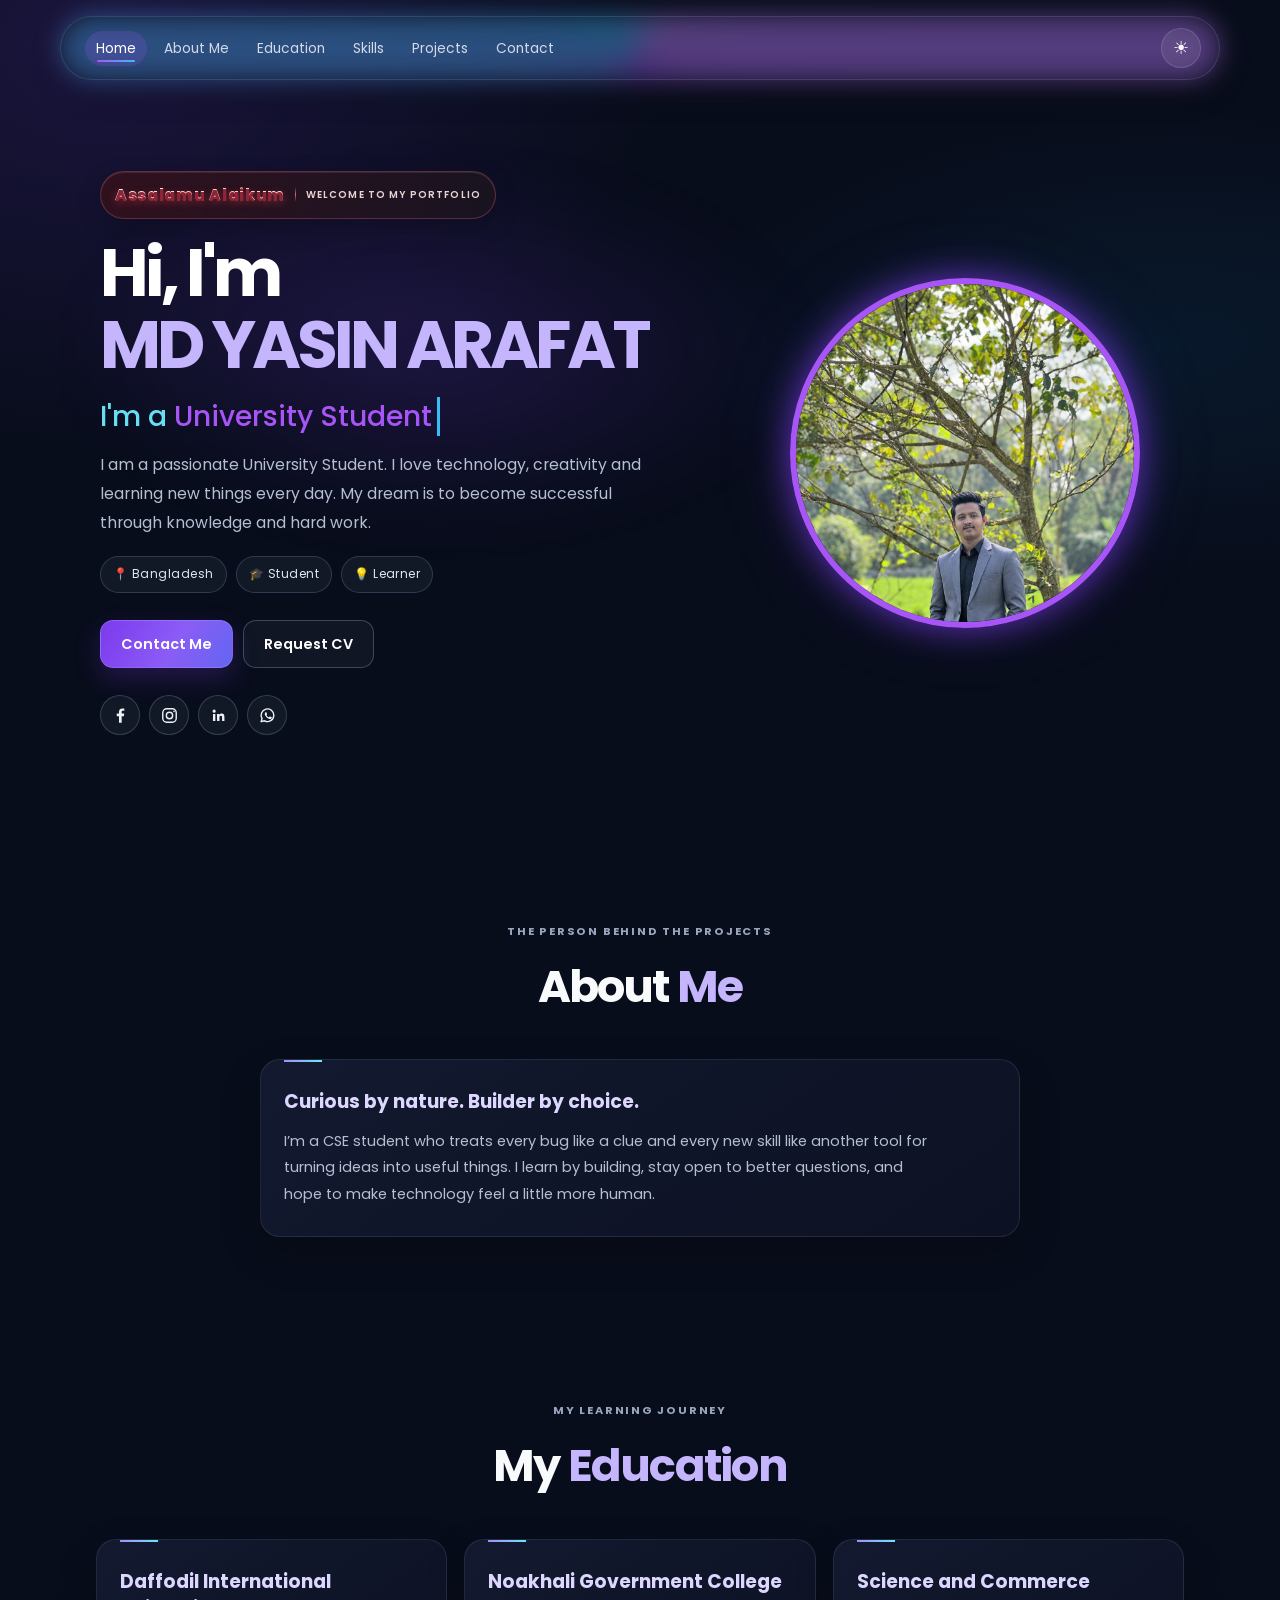
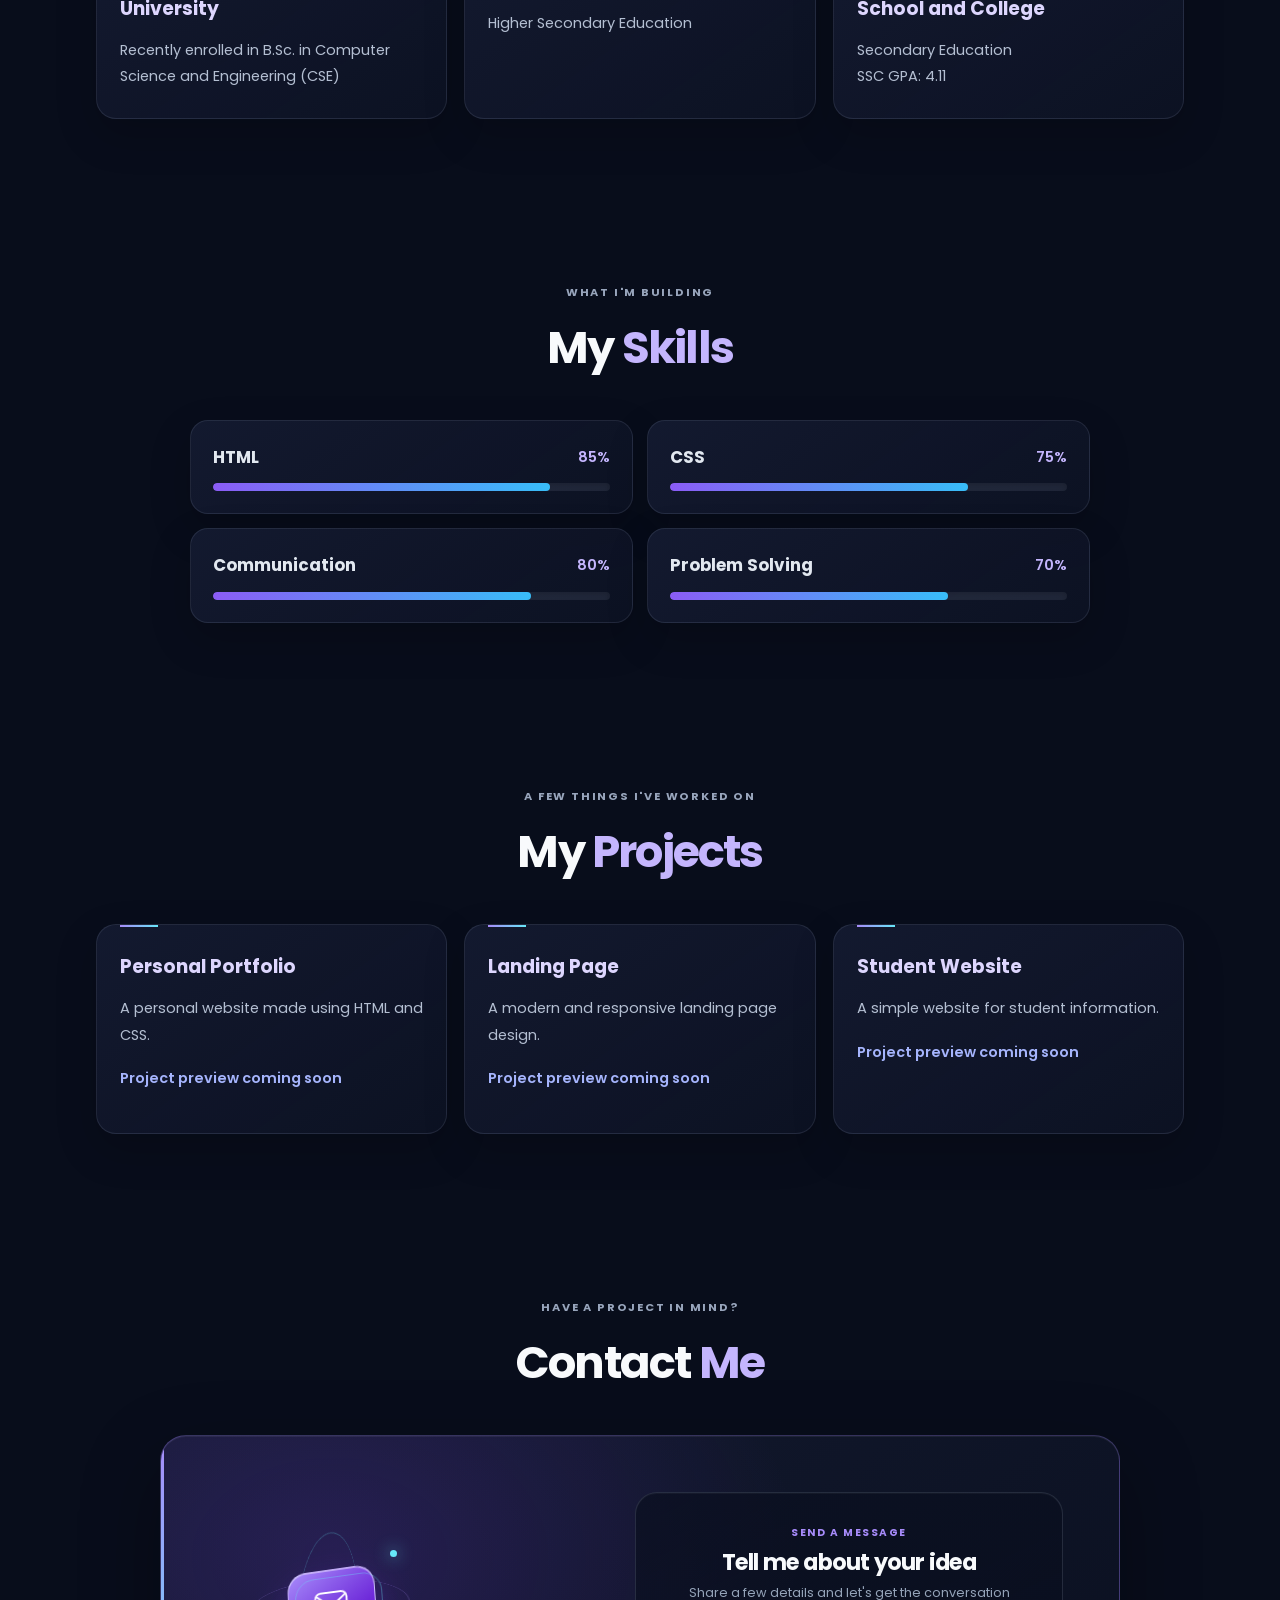
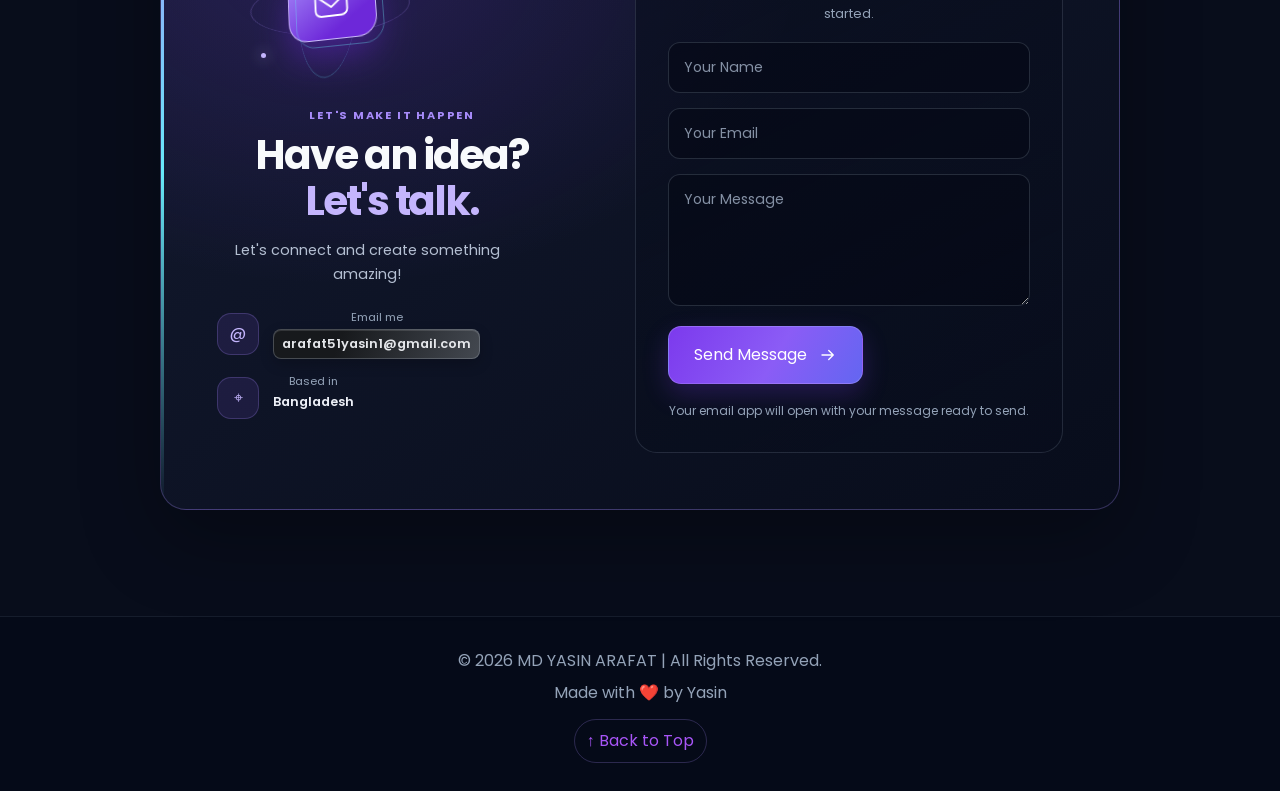
<file: index.html>
<!DOCTYPE html>
<html lang="en">
<head>
    <meta charset="UTF-8">
    <meta name="viewport" content="width=device-width, initial-scale=1.0">
    <meta name="description" content="Explore the portfolio of MD Yasin Arafat, a CSE student at Daffodil International University.">

    <title>MD YASIN ARAFAT | Student Portfolio</title>

    <link rel="stylesheet" href="style.css">
</head>

<body data-theme="dark">

<!-- NAVBAR -->
<header>
    <nav class="navbar" aria-label="Main navigation">

        <button type="button" class="theme-toggle" aria-label="Switch to light mode" aria-pressed="true">☀</button>
        <button type="button" class="menu-icon" aria-label="Open navigation menu" aria-expanded="false" aria-controls="primary-navigation">☰</button>

        <ul class="nav-links" id="primary-navigation">
            <li><a href="#home">Home</a></li>
            <li><a href="#about">About Me</a></li>
            <li><a href="#education">Education</a></li>
            <li><a href="#skills">Skills</a></li>
            <li><a href="#projects">Projects</a></li>
            <li><a href="#contact">Contact</a></li>
        </ul>

    </nav>
</header>

<!-- HOME -->
<section class="hero" id="home">

    <div class="hero-intro">

        <p class="welcome">
            <span class="welcome-greeting">Assalamu Alaikum</span>
            <span class="welcome-divider" aria-hidden="true"></span>
            <span class="welcome-caption">Welcome to my portfolio</span>
        </p>

        <h1>
            Hi, I'm <span>MD YASIN ARAFAT</span>
        </h1>

        <h2>
            I'm a <span class="typing"></span>
        </h2>

    </div>

    <div class="hero-image">

        <img src="yasin.1.jpeg" alt="Yasin Profile Photo" class="profile-slideshow">

    </div>

    <div class="hero-details">

        <p>
            I am a passionate University Student.
            I love technology, creativity and learning
            new things every day. My dream is to become
            successful through knowledge and hard work.
        </p>

        <div class="hero-meta">
            <span>📍 Bangladesh</span>
            <span>🎓 Student</span>
            <span>💡 Learner</span>
        </div>

        <div class="hero-buttons">

            <a href="#contact" class="btn">Contact Me</a>

            <a href="mailto:arafat51yasin1@gmail.com?subject=Request%20for%20my%20CV" class="btn btn-outline" aria-label="Request my CV by email">
                Request CV
            </a>

        </div>

        <div class="social-links">

            <a href="https://www.facebook.com/share/1DohMMgBKU/" target="_blank" rel="noopener noreferrer" aria-label="Facebook">
                <svg viewBox="0 0 24 24" aria-hidden="true"><path d="M13.5 21v-8.2h2.8l.4-3.2h-3.2V7.5c0-.9.3-1.6 1.6-1.6h1.7V3.1c-.3 0-1.3-.1-2.5-.1-2.5 0-4.2 1.5-4.2 4.3v2.3H7.3v3.2h2.8V21h3.4Z"/></svg>
            </a>
            <a href="https://www.instagram.com/_yasin_arafat_aru_?psln=NGI3M2xxdGNwNW5t" target="_blank" rel="noopener noreferrer" aria-label="Instagram">
                <svg viewBox="0 0 24 24" aria-hidden="true"><rect x="3.5" y="3.5" width="17" height="17" rx="5"/><circle cx="12" cy="12" r="4"/><circle class="icon-dot" cx="17.7" cy="6.8" r="1"/></svg>
            </a>
            <a href="https://www.linkedin.com/in/yasin-arafat-818908437?utm_source=share_via&utm_content=profile&utm_medium=member_android" target="_blank" rel="noopener noreferrer" aria-label="LinkedIn">
                <svg viewBox="0 0 24 24" aria-hidden="true"><path d="M6.5 8.5a2 2 0 1 0 0-4 2 2 0 0 0 0 4ZM5 10h3v9H5zm5 0h2.9v1.2h.1a3.2 3.2 0 0 1 2.9-1.6c3.1 0 3.6 2 3.6 4.6V19h-3v-4.3c0-1 0-2.3-1.5-2.3s-1.8 1.1-1.8 2.2V19h-3z"/></svg>
            </a>
            <a href="https://wa.me/8801884554608" target="_blank" rel="noopener noreferrer" aria-label="WhatsApp" title="WhatsApp">
                <svg viewBox="0 0 24 24" aria-hidden="true"><path d="M20 11.7a8 8 0 0 1-11.8 7l-4.2 1.1 1.1-4.1A8 8 0 1 1 20 11.7Z"/><path d="M9 8.3c.2-.4.4-.4.7-.4h.5c.2 0 .4.1.5.4l.7 1.7c.1.2.1.4 0 .6l-.5.7c-.2.2-.2.4 0 .7.6 1 1.4 1.8 2.5 2.3.2.1.4.1.6-.1l.8-.9c.2-.2.4-.2.6-.1l1.6.8c.3.1.4.3.4.5 0 .3-.2 1.2-.8 1.6-.5.4-1.1.6-1.8.4-1-.2-2.2-.7-3.7-2-1.2-1-2.1-2.4-2.4-3.4-.3-.9 0-1.8.3-2.3Z"/></svg>
            </a>

        </div>

    </div>

</section>

<!-- ABOUT -->
<section class="section" id="about">

    <p class="section-kicker" data-reveal>THE PERSON BEHIND THE PROJECTS</p>
    <h2 class="section-title" data-reveal>
        About <span>Me</span>
    </h2>

    <div class="card-container about-card-container">
        <div class="card about-card" data-reveal>
            <h3>Curious by nature. Builder by choice.</h3>
            <p>
                I’m a CSE student who treats every bug like a clue and every new skill like another tool
                for turning ideas into useful things. I learn by building, stay open to better questions,
                and hope to make technology feel a little more human.
            </p>
        </div>
    </div>

</section>

<!-- EDUCATION -->
<section class="section" id="education">

    <p class="section-kicker" data-reveal>MY LEARNING JOURNEY</p>
    <h2 class="section-title" data-reveal>
        My <span>Education</span>
    </h2>

    <div class="card-container">

        <div class="card" data-reveal>
            <h3>Daffodil International University</h3>
            <p>Recently enrolled in B.Sc. in Computer Science and Engineering (CSE)</p>
        </div>

        <div class="card" data-reveal>
            <h3>Noakhali Government College</h3>
            <p>Higher Secondary Education</p>
        </div>

        <div class="card" data-reveal>
            <h3>Science and Commerce School and College</h3>
            <p>Secondary Education</p>
            <p>SSC GPA: 4.11</p>
        </div>

    </div>

</section>

<!-- SKILLS -->
<section class="section" id="skills">

    <p class="section-kicker" data-reveal>WHAT I'M BUILDING</p>
    <h2 class="section-title" data-reveal>
        My <span>Skills</span>
    </h2>

    <div class="skills-container">

        <div class="skill" data-reveal>
            <div class="skill-heading">
                <h3>HTML</h3>
                <span>85%</span>
            </div>
            <div class="progress" role="progressbar" aria-label="HTML" aria-valuemin="0" aria-valuemax="100" aria-valuenow="85">
                <span style="width: 85%"></span>
            </div>
        </div>

        <div class="skill" data-reveal>
            <div class="skill-heading">
                <h3>CSS</h3>
                <span>75%</span>
            </div>
            <div class="progress" role="progressbar" aria-label="CSS" aria-valuemin="0" aria-valuemax="100" aria-valuenow="75">
                <span style="width: 75%"></span>
            </div>
        </div>

        <div class="skill" data-reveal>
            <div class="skill-heading">
                <h3>Communication</h3>
                <span>80%</span>
            </div>
            <div class="progress" role="progressbar" aria-label="Communication" aria-valuemin="0" aria-valuemax="100" aria-valuenow="80">
                <span style="width: 80%"></span>
            </div>
        </div>

        <div class="skill" data-reveal>
            <div class="skill-heading">
                <h3>Problem Solving</h3>
                <span>70%</span>
            </div>
            <div class="progress" role="progressbar" aria-label="Problem Solving" aria-valuemin="0" aria-valuemax="100" aria-valuenow="70">
                <span style="width: 70%"></span>
            </div>
        </div>

    </div>

</section>

<!-- PROJECTS -->
<section class="section" id="projects">

    <p class="section-kicker" data-reveal>A FEW THINGS I'VE WORKED ON</p>
    <h2 class="section-title" data-reveal>
        My <span>Projects</span>
    </h2>

    <div class="card-container">

        <div class="card project-card" data-reveal>
            <h3>Personal Portfolio</h3>
            <p>
                A personal website made using HTML and CSS.
            </p>
            <p class="project-status">Project preview coming soon</p>
        </div>

        <div class="card project-card" data-reveal>
            <h3>Landing Page</h3>
            <p>
                A modern and responsive landing page design.
            </p>
            <p class="project-status">Project preview coming soon</p>
        </div>

        <div class="card project-card" data-reveal>
            <h3>Student Website</h3>
            <p>
                A simple website for student information.
            </p>
            <p class="project-status">Project preview coming soon</p>
        </div>

    </div>

</section>

<!-- CONTACT -->
<section class="section" id="contact">

    <p class="section-kicker" data-reveal>HAVE A PROJECT IN MIND?</p>
    <h2 class="section-title" data-reveal>
        Contact <span>Me</span>
    </h2>

    <div class="contact-box" data-reveal>
        <div class="contact-info">
            <div class="contact-art" aria-hidden="true">
                <span class="contact-orbit contact-orbit-one"></span>
                <span class="contact-orbit contact-orbit-two"></span>
                <div class="contact-art-card">
                    <svg viewBox="0 0 64 64" focusable="false">
                        <rect x="10" y="16" width="44" height="32" rx="8"></rect>
                        <path d="m13 21 19 15 19-15"></path>
                    </svg>
                </div>
                <span class="contact-art-spark contact-art-spark-one"></span>
                <span class="contact-art-spark contact-art-spark-two"></span>
            </div>
            <p class="contact-eyebrow">LET'S MAKE IT HAPPEN</p>
            <h3>Have an idea?<br><span>Let's talk.</span></h3>
            <p class="contact-description">Let's connect and create something amazing!</p>
            <a class="contact-detail" href="mailto:arafat51yasin1@gmail.com">
                <span class="contact-detail-icon" aria-hidden="true">@</span>
                <span>
                    <small>Email me</small>
                    <strong class="contact-email-link">arafat51yasin1@gmail.com</strong>
                </span>
            </a>
            <div class="contact-detail">
                <span class="contact-detail-icon" aria-hidden="true">⌖</span>
                <span>
                    <small>Based in</small>
                    <strong>Bangladesh</strong>
                </span>
            </div>
        </div>

        <form class="contact-form" action="mailto:arafat51yasin1@gmail.com" method="post" enctype="text/plain">
            <div class="contact-form-heading">
                <p class="contact-form-eyebrow">SEND A MESSAGE</p>
                <h3>Tell me about your idea</h3>
                <p>Share a few details and let's get the conversation started.</p>
            </div>
            <label class="sr-only" for="contact-name">Your Name</label>
            <input id="contact-name" type="text" name="name" placeholder="Your Name" autocomplete="name" required>
            <label class="sr-only" for="contact-email">Your Email</label>
            <input id="contact-email" type="email" name="email" placeholder="Your Email" autocomplete="email" required>
            <label class="sr-only" for="contact-message">Your Message</label>
            <textarea id="contact-message" name="message" rows="4" placeholder="Your Message" required></textarea>
            <button type="submit" class="btn contact-submit">
                <span>Send Message</span>
                <svg viewBox="0 0 24 24" aria-hidden="true" focusable="false">
                    <path d="M4 12h15m-6-6 6 6-6 6"></path>
                </svg>
            </button>
            <p class="form-note" aria-live="polite">Your email app will open with your message ready to send.</p>
        </form>

    </div>

</section>

<!-- FOOTER -->
<footer>

    <p>© 2026 MD YASIN ARAFAT | All Rights Reserved.</p>

    <p>Made with ❤️ by Yasin</p>

    <a href="#home" class="back-top">↑ Back to Top</a>

</footer>

<script src="script.js"></script>

</body>
</html>
</file>
<file: style.css>
@import url('https://fonts.googleapis.com/css2?family=Poppins:wght@300;400;500;600;700;800&display=swap');

* {
    margin: 0;
    padding: 0;
    box-sizing: border-box;
    scroll-behavior: smooth;
}

html {
    scroll-padding-top: 100px;
}

body {
    font-family: 'Poppins', sans-serif;
    background:
        radial-gradient(circle at top left, rgba(168, 85, 247, 0.18), transparent 30%),
        radial-gradient(circle at bottom right, rgba(56, 189, 248, 0.14), transparent 30%),
        #080d20;
    color: white;
    line-height: 1.7;
}

*::selection {
    background: rgba(168, 85, 247, 0.35);
}

a {
    transition: all 0.3s ease;
}

a:focus-visible,
button:focus-visible,
input:focus-visible,
textarea:focus-visible {
    outline: 3px solid #38bdf8;
    outline-offset: 3px;
}

/* NAVBAR */

header {
    position: sticky;
    top: 14px;
    z-index: 100;
    width: min(1120px, calc(100% - 32px));
    margin: 14px auto 0;
}

.navbar {
    display: flex;
    justify-content: space-between;
    align-items: center;
    padding: 12px 24px;
    gap: 24px;
    background: rgba(17, 26, 53, 0.72);
    border: 1px solid rgba(226, 232, 240, 0.18);
    border-radius: 999px;
    box-shadow: 0 12px 32px rgba(0, 0, 0, 0.24);
    backdrop-filter: blur(18px);
    -webkit-backdrop-filter: blur(18px);
}

.logo {
    font-size: 28px;
    font-weight: 800;
    color: white;
    text-decoration: none;
    letter-spacing: 1px;
}

.logo span,
.section-title span {
    color: #a855f7;
}

.nav-links {
    display: flex;
    order: 1;
    list-style: none;
    gap: 25px;
}

.nav-links a {
    color: white;
    text-decoration: none;
    transition: 0.3s;
}

.nav-links a:hover {
    color: #a855f7;
}

.theme-toggle {
    order: 2;
    flex: 0 0 auto;
    width: 40px;
    height: 40px;
    border: 1px solid rgba(226, 232, 240, 0.24);
    border-radius: 50%;
    background: rgba(255, 255, 255, 0.08);
    color: #fff;
    font-size: 1.15rem;
    cursor: pointer;
    transition: background 0.25s ease, transform 0.25s ease;
}

.theme-toggle:hover {
    background: rgba(168, 85, 247, 0.35);
    transform: rotate(12deg);
}

.menu-icon {
    order: 3;
    display: none;
    padding: 4px 8px;
    border: 0;
    background: transparent;
    font-size: 30px;
    color: #a855f7;
    cursor: pointer;
    line-height: 1;
}

/* HERO */

.hero {
    min-height: 90vh;
    padding: 70px 8%;
    display: flex;
    align-items: center;
    justify-content: space-between;
    gap: 50px;
    position: relative;
    overflow: hidden;
}

.hero::before {
    content: "";
    position: absolute;
    inset: 10% 0 auto 0;
    height: 300px;
    background: radial-gradient(circle, rgba(168, 85, 247, 0.2), transparent 70%);
    filter: blur(30px);
    pointer-events: none;
}

.hero-text {
    max-width: 650px;
    position: relative;
    z-index: 1;
}

.welcome {
    color: #a855f7;
    letter-spacing: 3px;
    margin-bottom: 20px;
    font-size: 14px;
    font-weight: 600;
}

.hero h1 {
    font-size: clamp(2.2rem, 5vw, 4rem);
    line-height: 1.2;
    margin-bottom: 14px;
}

.hero h1 span {
    color: #a855f7;
}

.hero h2 {
    font-size: clamp(1.4rem, 2vw, 2.2rem);
    color: #38bdf8;
    margin: 15px 0;
    min-height: 44px;
}

.hero p {
    color: #cbd5e1;
    line-height: 1.9;
    font-size: 1.02rem;
}

.hero-meta {
    display: flex;
    flex-wrap: wrap;
    gap: 12px;
    margin-top: 20px;
    margin-bottom: 10px;
}

.hero-meta span {
    background: rgba(168, 85, 247, 0.12);
    color: #e9d5ff;
    border: 1px solid rgba(168, 85, 247, 0.4);
    border-radius: 999px;
    padding: 8px 14px;
    font-size: 0.8rem;
    letter-spacing: 0.04em;
}

.typing {
    color: #a855f7;
    border-right: 3px solid #38bdf8;
    padding-right: 5px;
    animation: blink 0.7s infinite;
}

@keyframes blink {
    50% {
        border-color: transparent;
    }
}

/* BUTTONS */

.hero-buttons {
    margin-top: 30px;
    display: flex;
    flex-wrap: wrap;
    gap: 14px;
}

.btn {
    display: inline-block;
    padding: 12px 25px;
    background: linear-gradient(90deg, #7c3aed, #a855f7);
    border-radius: 30px;
    color: white;
    text-decoration: none;
    margin: 5px 0;
    box-shadow: 0 12px 28px rgba(168, 85, 247, 0.35);
    transition: transform 0.25s ease, box-shadow 0.25s ease;
}

.btn:hover {
    transform: translateY(-4px);
    box-shadow: 0 0 22px rgba(168, 85, 247, 0.7);
}

.btn-outline {
    background: transparent;
    border: 2px solid #a855f7;
    box-shadow: none;
}

/* PROFILE IMAGE */

.hero-image {
    position: relative;
    z-index: 1;
    display: flex;
    justify-content: center;
    align-items: center;
}

.hero-image::before {
    content: "";
    position: absolute;
    width: 390px;
    height: 390px;
    border-radius: 50%;
    background: rgba(168, 85, 247, 0.18);
    filter: blur(25px);
}

.hero-image img {
    position: relative;
    width: 350px;
    height: 350px;
    object-fit: cover;
    border-radius: 50%;
    border: 6px solid #a855f7;
    box-shadow: 0 0 35px rgba(124, 58, 237, 0.75);
    animation: float 4s ease-in-out infinite;
    background: linear-gradient(145deg, #1e293b, #111827);
    transition: opacity 0.35s ease;
}

.hero-image img.is-changing {
    opacity: 0;
}

@keyframes float {
    0%, 100% {
        transform: translateY(0);
    }

    50% {
        transform: translateY(-15px);
    }
}

/* SOCIAL LINKS */

.social-links {
    display: flex;
    gap: 15px;
    margin-top: 30px;
    flex-wrap: wrap;
}

.social-links a {
    width: 42px;
    height: 42px;
    display: flex;
    justify-content: center;
    align-items: center;
    border: 2px solid #a855f7;
    border-radius: 50%;
    color: white;
    font-weight: bold;
    text-decoration: none;
    background: rgba(17, 26, 53, 0.7);
}

.social-links a svg {
    width: 20px;
    height: 20px;
    fill: currentColor;
}

.social-links a[aria-label="Instagram"] svg,
.social-links a[aria-label="WhatsApp"] svg {
    fill: none;
    stroke: currentColor;
    stroke-linecap: round;
    stroke-linejoin: round;
    stroke-width: 1.8;
}

.social-links a[aria-label="Instagram"] .icon-dot {
    fill: currentColor;
    stroke: none;
}

.social-links a[aria-label="WhatsApp"] svg path:last-child {
    fill: currentColor;
    stroke: none;
}

.social-links a:hover {
    background: #a855f7;
    box-shadow: 0 0 20px #a855f7;
    transform: translateY(-5px);
}

/* GENERAL SECTIONS */

.section {
    padding: 80px 8%;
    text-align: center;
}

.section-title {
    font-size: clamp(2rem, 3vw, 2.8rem);
    margin-bottom: 40px;
    font-weight: 700;
}

/* CARDS */

.card-container {
    display: grid;
    grid-template-columns: repeat(3, 1fr);
    gap: 25px;
}

.card {
    background: rgba(17, 26, 53, 0.9);
    padding: 30px 20px;
    border-radius: 18px;
    border: 1px solid rgba(67, 52, 119, 0.9);
    transition: 0.3s ease;
    box-shadow: 0 12px 28px rgba(15, 23, 42, 0.35);
}

.card:hover {
    transform: translateY(-10px);
    border-color: rgba(168, 85, 247, 0.9);
    box-shadow: 0 0 22px rgba(124, 58, 237, 0.3);
}

.card h3 {
    color: #a855f7;
    margin-bottom: 15px;
    font-size: 1.4rem;
}

.card p {
    color: #cbd5e1;
    line-height: 1.8;
}

.project-card .project-status {
    display: inline-block;
    margin-top: 15px;
    color: #38bdf8;
    font-size: 0.9rem;
    font-weight: 600;
}

/* SKILLS */

.skills-container {
    max-width: 900px;
    margin: auto;
    display: grid;
    grid-template-columns: repeat(2, minmax(0, 1fr));
    gap: 18px;
    text-align: left;
}

.skill {
    padding: 22px;
    background: rgba(17, 26, 53, 0.9);
    border: 1px solid rgba(67, 52, 119, 0.9);
    border-radius: 16px;
    box-shadow: 0 12px 28px rgba(15, 23, 42, 0.25);
    transition: transform 0.3s ease, border-color 0.3s ease;
}

.skill:hover {
    transform: translateY(-5px);
    border-color: rgba(168, 85, 247, 0.9);
}

.skill-heading {
    display: flex;
    justify-content: space-between;
    align-items: center;
    gap: 12px;
    margin-bottom: 12px;
}

.skill h3 {
    font-size: 1.05rem;
}

.skill-heading span {
    color: #c4b5fd;
    font-size: 0.9rem;
    font-weight: 600;
}

.progress {
    height: 10px;
    background: #25304d;
    border-radius: 20px;
    overflow: hidden;
    box-shadow: inset 0 2px 6px rgba(0, 0, 0, 0.2);
}

.progress span {
    display: block;
    height: 100%;
    background: linear-gradient(90deg, #7c3aed, #38bdf8);
    border-radius: 20px;
    transform-origin: left;
    transition: transform 0.9s ease;
}

/* CONTACT */

.contact-box {
    max-width: 700px;
    margin: auto;
    padding: 35px;
    background: rgba(17, 26, 53, 0.9);
    border-radius: 18px;
    line-height: 2.3;
    border: 1px solid rgba(168, 85, 247, 0.4);
    box-shadow: 0 18px 40px rgba(15, 23, 42, 0.5);
}

.contact-box p {
    color: #dbeafe;
}

.contact-email-link {
    display: inline-block;
    color: #fff;
    text-decoration: none;
    animation: email-glow 2s ease-in-out infinite;
}

.contact-email-link:hover {
    color: #fff;
    text-shadow: 0 0 12px rgba(255, 255, 255, 0.9);
}

@keyframes email-glow {
    0%, 100% {
        text-shadow: 0 0 2px rgba(255, 255, 255, 0.25);
    }

    50% {
        text-shadow: 0 0 12px rgba(255, 255, 255, 0.85);
    }
}

.contact-form {
    display: grid;
    gap: 15px;
    margin-top: 20px;
}

.sr-only {
    position: absolute;
    width: 1px;
    height: 1px;
    padding: 0;
    margin: -1px;
    overflow: hidden;
    clip: rect(0, 0, 0, 0);
    white-space: nowrap;
    border: 0;
}

.contact-form input,
.contact-form textarea {
    width: 100%;
    padding: 14px 16px;
    border-radius: 12px;
    border: 1px solid rgba(148, 163, 184, 0.4);
    background: rgba(15, 23, 42, 0.75);
    color: #f8fafc;
    font-family: 'Poppins', sans-serif;
    outline: none;
}

.contact-form input:focus,
.contact-form textarea:focus {
    border-color: rgba(168, 85, 247, 0.9);
    box-shadow: 0 0 0 3px rgba(168, 85, 247, 0.18);
}

.contact-form textarea {
    resize: vertical;
    min-height: 120px;
}

.contact-form .btn {
    border: none;
    cursor: pointer;
    font-family: 'Poppins', sans-serif;
    font-weight: 600;
}

.form-note {
    font-size: 0.85rem;
    line-height: 1.6;
    color: #94a3b8 !important;
}

/* SCROLL REVEALS */

[data-reveal] {
    opacity: 1;
    transform: none;
}

.motion-ready [data-reveal] {
    opacity: 0;
    transform: translateY(24px);
    transition: opacity 0.65s ease, transform 0.65s ease;
}

.motion-ready [data-reveal].is-visible {
    opacity: 1;
    transform: translateY(0);
}

.motion-ready .skill[data-reveal] .progress span {
    transform: scaleX(0);
}

.motion-ready .skill[data-reveal].is-visible .progress span {
    transform: scaleX(1);
}

/* FOOTER */

footer {
    text-align: center;
    padding: 25px;
    background: #050918;
    color: #94a3b8;
    line-height: 2;
}

.back-top {
    display: inline-block;
    margin-top: 10px;
    color: #a855f7;
    text-decoration: none;
}

body[data-theme="light"] {
    background:
        radial-gradient(circle at top left, rgba(168, 85, 247, 0.1), transparent 30%),
        radial-gradient(circle at bottom right, rgba(56, 189, 248, 0.1), transparent 30%),
        #f1f5f9;
    color: #0f172a;
}

body[data-theme="light"] .navbar {
    background: rgba(255, 255, 255, 0.78);
    border-color: rgba(100, 116, 139, 0.2);
    box-shadow: 0 12px 32px rgba(15, 23, 42, 0.12);
}

body[data-theme="light"] .logo,
body[data-theme="light"] .nav-links a,
body[data-theme="light"] .theme-toggle,
body[data-theme="light"] .menu-icon {
    color: #0f172a;
}

body[data-theme="light"] .theme-toggle {
    background: rgba(15, 23, 42, 0.06);
    border-color: rgba(100, 116, 139, 0.25);
}

body[data-theme="light"] .welcome,
body[data-theme="light"] .hero h1 span,
body[data-theme="light"] .typing,
body[data-theme="light"] .section-title span,
body[data-theme="light"] .card h3 {
    color: #7e22ce;
}

body[data-theme="light"] .hero h2,
body[data-theme="light"] .project-card .project-status {
    color: #0369a1;
}

body[data-theme="light"] .hero p,
body[data-theme="light"] .card p,
body[data-theme="light"] .contact-box p {
    color: #334155;
}

body[data-theme="light"] .hero-meta span {
    background: rgba(124, 58, 237, 0.08);
    color: #5b21b6;
}

body[data-theme="light"] .card,
body[data-theme="light"] .skill,
body[data-theme="light"] .contact-box {
    background: rgba(255, 255, 255, 0.82);
    border-color: rgba(100, 116, 139, 0.22);
    box-shadow: 0 12px 28px rgba(15, 23, 42, 0.08);
}

body[data-theme="light"] .skill-heading span {
    color: #6d28d9;
}

body[data-theme="light"] .progress {
    background: #dbe3ef;
}

body[data-theme="light"] .contact-form input,
body[data-theme="light"] .contact-form textarea {
    background: #fff;
    color: #0f172a;
    border-color: rgba(100, 116, 139, 0.35);
}

body[data-theme="light"] .contact-email-link {
    color: #0f172a;
}

body[data-theme="light"] .contact-email-link:hover {
    color: #0f172a;
    text-shadow: 0 0 12px rgba(15, 23, 42, 0.35);
}

body[data-theme="light"] .social-links a {
    color: #0f172a;
    background: rgba(255, 255, 255, 0.8);
}

body[data-theme="light"] footer {
    background: #e2e8f0;
    color: #475569;
}

/* RESPONSIVE */

@media (max-width: 900px) {

    .hero {
        flex-direction: column-reverse;
        text-align: center;
        gap: 38px;
        padding-top: 55px;
        padding-bottom: 55px;
    }

    .card-container {
        grid-template-columns: repeat(2, 1fr);
    }

    .hero-image img {
        width: 290px;
        height: 290px;
    }

    .hero-image::before {
        width: 330px;
        height: 330px;
    }
}

@media (max-width: 768px) {

    .navbar {
        flex-direction: row;
        position: relative;
        gap: 12px;
    }

    .nav-links {
        display: none;
        position: absolute;
        top: calc(100% + 10px);
        left: 0;
        width: 100%;
        background: rgba(17, 26, 53, 0.96);
        padding: 25px;
        flex-direction: column;
        text-align: center;
        gap: 20px;
        border: 1px solid rgba(148, 163, 184, 0.15);
        border-radius: 20px;
        box-shadow: 0 12px 32px rgba(0, 0, 0, 0.24);
        backdrop-filter: blur(18px);
        -webkit-backdrop-filter: blur(18px);
    }

    body[data-theme="light"] .nav-links {
        background: rgba(255, 255, 255, 0.96);
        border-color: rgba(100, 116, 139, 0.2);
    }

    .nav-links.is-open {
        display: flex;
    }

    .menu-icon {
        display: block;
    }

    .social-links {
        justify-content: center;
    }

    .contact-box {
        padding: 28px 22px;
    }
}

@media (max-width: 600px) {

    .hero h1 {
        font-size: 30px;
    }

    .hero h2 {
        font-size: 22px;
    }

    .hero-image img {
        width: 245px;
        height: 245px;
    }

    .hero-image::before {
        width: 285px;
        height: 285px;
    }

    .card-container {
        grid-template-columns: 1fr;
    }

    .section-title {
        font-size: 28px;
    }

    .section {
        padding: 60px 6%;
    }

    .nav-links {
        font-size: 14px;
    }

    .hero-buttons {
        justify-content: center;
    }

    .skills-container {
        grid-template-columns: 1fr;
    }

    .hero {
        padding-right: 6%;
        padding-left: 6%;
    }

    .navbar {
        padding: 10px 16px;
    }

    .section {
        padding-right: 6%;
        padding-left: 6%;
    }
}

@media (prefers-reduced-motion: reduce) {
    *,
    *::before,
    *::after {
        scroll-behavior: auto !important;
        animation-duration: 0.01ms !important;
        animation-iteration-count: 1 !important;
        transition-duration: 0.01ms !important;
    }

}

/* POLISHED RESPONSIVE DESIGN */

body {
    background:
        radial-gradient(ellipse at 8% 5%, rgba(124, 58, 237, 0.16), transparent 34%),
        radial-gradient(ellipse at 92% 38%, rgba(14, 165, 233, 0.08), transparent 30%),
        #080d1b;
    background-attachment: fixed;
    overflow-x: hidden;
}

header {
    width: min(1160px, calc(100% - 36px));
    margin-top: 16px;
}

.navbar {
    position: relative;
    isolation: isolate;
    min-height: 64px;
    padding: 10px 18px 10px 24px;
    gap: 18px;
    border-color: rgba(203, 213, 225, 0.15);
    background: rgba(12, 18, 36, 0.78);
}

.navbar::before,
.navbar::after {
    content: "";
    position: absolute;
    pointer-events: none;
}

.navbar::before {
    inset: -1px;
    z-index: -1;
    border-radius: inherit;
    background: conic-gradient(from 180deg, #a855f7, #38bdf8, #c084fc, #a855f7);
    filter: blur(13px);
    opacity: 0.42;
    animation: navbar-magic-glow 5s ease-in-out infinite;
}

.navbar::after {
    top: 1px;
    bottom: 1px;
    left: -45%;
    z-index: 0;
    width: 34%;
    border-radius: inherit;
    background: linear-gradient(100deg, transparent, rgba(255, 255, 255, 0.18), transparent);
    transform: translateX(-130%) skewX(-20deg);
    animation: navbar-magic-sweep 7s ease-in-out infinite;
}

.nav-links,
.theme-toggle,
.menu-icon {
    position: relative;
    z-index: 1;
}

@keyframes navbar-magic-glow {
    0%,
    100% {
        opacity: 0.3;
        transform: scale(0.99);
    }

    50% {
        opacity: 0.72;
        transform: scale(1.015);
    }
}

@keyframes navbar-magic-sweep {
    0%,
    18% {
        transform: translateX(-130%) skewX(-20deg);
    }

    65%,
    100% {
        transform: translateX(500%) skewX(-20deg);
    }
}

.logo {
    font-size: 1.35rem;
    letter-spacing: 0.04em;
}

.nav-links {
    gap: 6px;
}

.nav-links a {
    position: relative;
    padding: 8px 11px;
    border-radius: 999px;
    color: #d3d9e8;
    font-size: 0.86rem;
}

.nav-links a::after {
    position: absolute;
    right: 12px;
    bottom: 4px;
    left: 12px;
    height: 2px;
    border-radius: 2px;
    background: linear-gradient(90deg, #a855f7, #38bdf8);
    content: "";
    transform: scaleX(0);
    transition: transform 0.25s ease;
}

.nav-links a:hover::after,
.nav-links a[aria-current="location"]::after {
    transform: scaleX(1);
}

.nav-links a[aria-current="location"] {
    background: rgba(168, 85, 247, 0.18);
    color: #fff;
}

.nav-links a:hover {
    color: #fff;
    background: rgba(168, 85, 247, 0.14);
}

.theme-toggle {
    border-color: rgba(203, 213, 225, 0.18);
}

.hero {
    width: min(1160px, 100%);
    min-height: min(760px, calc(100svh - 78px));
    margin: 0 auto;
    padding: 72px 40px 86px;
    display: grid;
    grid-template-columns: minmax(0, 1.08fr) minmax(290px, 0.82fr);
    grid-template-areas:
        "intro portrait"
        "details portrait";
    grid-template-rows: auto auto;
    align-content: center;
    align-items: center;
    gap: 10px clamp(36px, 7vw, 84px);
}

.hero::before {
    inset: 12% auto auto 0;
    width: 65%;
    height: 360px;
    background: radial-gradient(ellipse, rgba(124, 58, 237, 0.18), transparent 70%);
}

.hero-intro,
.hero-details {
    position: relative;
    z-index: 1;
    max-width: 680px;
}

.hero-intro {
    grid-area: intro;
}

.hero-details {
    grid-area: details;
}

.welcome,
.section-kicker {
    color: #bda9ff;
    font-size: 0.7rem;
    font-weight: 700;
    letter-spacing: 0.16em;
}

.welcome {
    position: relative;
    display: inline-flex;
    align-items: center;
    gap: 10px;
    margin-bottom: 18px;
    max-width: 100%;
    overflow: hidden;
    padding: 9px 14px;
    border: 1px solid rgba(255, 112, 128, 0.28);
    border-radius: 999px;
    background: linear-gradient(115deg, rgba(55, 17, 26, 0.82), rgba(27, 21, 31, 0.78));
    box-shadow: 0 9px 26px rgba(0, 0, 0, 0.2), inset 0 1px 0 rgba(255, 248, 240, 0.09);
    isolation: isolate;
    perspective: 700px;
    transform-origin: left center;
    transform-style: preserve-3d;
    animation: welcome-float 5s ease-in-out infinite;
}

.welcome::after {
    position: absolute;
    inset: 0 auto 0 -45%;
    z-index: 0;
    width: 38%;
    background: linear-gradient(100deg, transparent, rgba(255, 248, 240, 0.16), transparent);
    content: "";
    pointer-events: none;
    transform: skewX(-20deg);
    animation: welcome-sweep 5.5s ease-in-out infinite;
}

.welcome-spark,
.welcome-greeting,
.welcome-divider,
.welcome-caption {
    position: relative;
    z-index: 1;
}

.welcome-spark {
    width: 7px;
    height: 7px;
    flex: 0 0 7px;
    border-radius: 50%;
    background: #ff6678;
    box-shadow: 0 0 8px #ff6678, 0 0 17px rgba(255, 63, 87, 0.72);
    animation: welcome-spark-pulse 2s ease-in-out infinite;
}

.welcome-greeting {
    display: inline-block;
    background: linear-gradient(105deg, #fff8f0 4%, #ffc7b9 37%, #fff5ed 57%, #ff7180 88%);
    background-size: 180% 100%;
    background-clip: text;
    -webkit-background-clip: text;
    color: transparent;
    -webkit-text-fill-color: transparent;
    font-size: 0.96rem;
    font-weight: 800;
    letter-spacing: 0.045em;
    text-shadow: 0 1px 0 #8e2436, 0 3px 9px rgba(255, 72, 94, 0.38);
    transform-style: preserve-3d;
    animation: welcome-3d-shine 4.8s ease-in-out infinite;
}

.welcome-divider {
    width: 1px;
    height: 15px;
    flex: 0 0 1px;
    background: linear-gradient(180deg, transparent, rgba(255, 144, 151, 0.75), transparent);
}

.welcome-caption {
    color: #e8d5d2;
    font-size: 0.61rem;
    font-weight: 600;
    letter-spacing: 0.11em;
    text-transform: uppercase;
    white-space: nowrap;
}

@keyframes welcome-float {
    0%,
    100% {
        transform: translateY(0) rotateX(2deg);
    }

    50% {
        transform: translateY(-3px) rotateX(-2deg);
    }
}

@keyframes welcome-sweep {
    0%,
    22% {
        transform: translateX(0) skewX(-20deg);
    }

    68%,
    100% {
        transform: translateX(390%) skewX(-20deg);
    }
}

@keyframes welcome-spark-pulse {
    0%,
    100% {
        opacity: 0.72;
        transform: scale(0.82);
    }

    50% {
        opacity: 1;
        transform: scale(1.15);
    }
}

@keyframes welcome-3d-shine {
    0%,
    100% {
        background-position: 0% 50%;
        transform: perspective(500px) rotateX(0deg) translateZ(5px);
        text-shadow: 0 1px 0 #8e2436, 0 3px 9px rgba(255, 72, 94, 0.38);
    }

    50% {
        background-position: 100% 50%;
        transform: perspective(500px) rotateX(-9deg) translateY(-1px) translateZ(12px);
        text-shadow: 0 2px 0 #9f1239, 0 5px 13px rgba(255, 72, 94, 0.55);
    }
}

.status-dot {
    display: inline-block;
    width: 7px;
    height: 7px;
    flex: 0 0 7px;
    border-radius: 50%;
    background: #34d399;
    box-shadow: 0 0 12px rgba(52, 211, 153, 0.65);
}

.hero h1 {
    margin-bottom: 12px;
    font-size: clamp(2.8rem, 5.2vw, 4.65rem);
    font-weight: 700;
    letter-spacing: -0.06em;
    line-height: 1.08;
}

.hero h1 span {
    display: block;
    color: #c4b5fd;
}

.hero h2 {
    min-height: 42px;
    margin: 12px 0 0;
    color: #67dff3;
    font-size: clamp(1.25rem, 2.2vw, 1.75rem);
    font-weight: 500;
}

.hero p {
    max-width: 600px;
    color: #b4bfd2;
    font-size: 0.98rem;
    line-height: 1.85;
}

.hero-meta {
    gap: 9px;
    margin-top: 19px;
}

.hero-meta span {
    padding: 7px 12px;
    border-color: rgba(196, 181, 253, 0.2);
    background: rgba(148, 163, 184, 0.07);
    color: #e0e6f3;
    font-size: 0.75rem;
}

.hero-buttons {
    gap: 10px;
    margin-top: 22px;
}

.btn {
    min-height: 46px;
    padding: 11px 20px;
    border: 1px solid rgba(196, 181, 253, 0.25);
    border-radius: 13px;
    background: linear-gradient(120deg, #7c3aed, #8b5cf6 55%, #6366f1);
    box-shadow: 0 10px 26px rgba(124, 58, 237, 0.24);
    font-size: 0.9rem;
    font-weight: 600;
}

.btn:hover {
    transform: translateY(-3px);
    box-shadow: 0 14px 30px rgba(124, 58, 237, 0.34);
}

.btn-outline {
    border: 1px solid rgba(203, 213, 225, 0.25);
    background: rgba(148, 163, 184, 0.06);
    box-shadow: none;
}

.hero-image {
    grid-area: portrait;
    justify-self: center;
    width: min(100%, 370px);
    padding: 10px;
}

.hero-image::before {
    width: 85%;
    height: 82%;
    border-radius: 45%;
    background: rgba(139, 92, 246, 0.22);
    filter: blur(42px);
}

.hero-image img {
    width: 100%;
    height: auto;
    aspect-ratio: 1;
    border: 6px solid #a855f7;
    border-radius: 50%;
    box-shadow: 0 0 35px rgba(124, 58, 237, 0.75);
    animation-duration: 5s;
}

.social-links {
    gap: 9px;
    margin-top: 22px;
}

.social-links a {
    width: 40px;
    height: 40px;
    border: 1px solid rgba(203, 213, 225, 0.2);
    background: rgba(148, 163, 184, 0.07);
    color: #edf0f7;
    font-size: 0.8rem;
    transition: transform 0.25s ease, border-color 0.25s ease, background 0.25s ease;
}

.social-links a svg {
    width: 19px;
    height: 19px;
}

.social-links a:hover {
    border-color: rgba(196, 181, 253, 0.6);
    background: rgba(139, 92, 246, 0.28);
    box-shadow: 0 8px 22px rgba(139, 92, 246, 0.2);
    transform: translateY(-3px);
}

.section {
    width: min(1160px, 100%);
    margin: 0 auto;
    padding: 82px 36px;
}

.section-kicker {
    margin-bottom: 8px;
    color: #98a5bc;
    text-align: center;
}

.section-title {
    margin-bottom: 34px;
    color: #f8fafc;
    font-size: clamp(2rem, 3.8vw, 2.8rem);
    letter-spacing: -0.04em;
}

.section-title span {
    color: #c4b5fd;
}

.card,
.skill,
.contact-box {
    border: 1px solid rgba(148, 163, 184, 0.15);
    background: linear-gradient(145deg, rgba(20, 27, 49, 0.94), rgba(13, 18, 35, 0.92));
    box-shadow: 0 16px 42px rgba(0, 0, 0, 0.18);
}

.card h3 {
    color: #ddd6fe;
}

.card p {
    color: #b4bfd2;
}

.card-container {
    gap: 17px;
}

.card {
    position: relative;
    min-height: 174px;
    overflow: hidden;
    padding: 28px 23px;
    border-radius: 20px;
    text-align: left;
    transition: transform 0.25s ease, border-color 0.25s ease, box-shadow 0.25s ease;
}

.card::before {
    position: absolute;
    top: 0;
    left: 23px;
    width: 38px;
    height: 2px;
    background: linear-gradient(90deg, #a78bfa, #67e8f9);
    content: "";
}

.card:hover {
    transform: translateY(-5px);
    border-color: rgba(167, 139, 250, 0.38);
    box-shadow: 0 20px 42px rgba(0, 0, 0, 0.25);
}

.card h3 {
    font-size: 1.18rem;
    line-height: 1.45;
}

.card p {
    font-size: 0.91rem;
}

.project-card {
    min-height: 210px;
}

.project-card .project-status {
    margin-top: 18px;
    color: #a5b4fc;
    font-size: 0.9rem;
}

.skills-container {
    gap: 14px;
}

.skill {
    padding: 22px;
    border-radius: 18px;
}

.skill h3 {
    color: #e2e8f0;
}

.skill-heading span {
    color: #c4b5fd;
}

.progress {
    height: 8px;
    background: rgba(148, 163, 184, 0.15);
}

.progress span {
    background: linear-gradient(90deg, #8b5cf6, #38bdf8);
}

.contact-box {
    max-width: 740px;
    padding: clamp(24px, 4vw, 38px);
    border-radius: 22px;
    line-height: 2.1;
}

.contact-box p {
    color: #d2d9e7;
}

.contact-form input,
.contact-form textarea {
    border-color: rgba(148, 163, 184, 0.22);
    border-radius: 13px;
    background: rgba(8, 13, 28, 0.7);
}

.contact-form .btn {
    justify-self: start;
    padding-right: 25px;
    padding-left: 25px;
}

footer {
    margin-top: 24px;
    padding: 28px 18px;
    border-top: 1px solid rgba(148, 163, 184, 0.12);
    background: rgba(5, 9, 24, 0.72);
}

.back-top {
    padding: 5px 12px;
    border: 1px solid rgba(167, 139, 250, 0.24);
    border-radius: 999px;
}

body[data-theme="light"] {
    background:
        radial-gradient(ellipse at 8% 5%, rgba(124, 58, 237, 0.08), transparent 34%),
        radial-gradient(ellipse at 92% 38%, rgba(14, 165, 233, 0.05), transparent 30%),
        #f6f7fb;
    color: #172033;
}

body[data-theme="light"] .navbar {
    border-color: rgba(100, 116, 139, 0.17);
    background: rgba(255, 255, 255, 0.84);
}

body[data-theme="light"] .logo,
body[data-theme="light"] .theme-toggle,
body[data-theme="light"] .menu-icon {
    color: #172033;
}

body[data-theme="light"] .nav-links a {
    color: #475569;
}

body[data-theme="light"] .nav-links a[aria-current="location"] {
    background: rgba(124, 58, 237, 0.11);
    color: #6d28d9;
}

body[data-theme="light"] .nav-links a:hover {
    color: #6d28d9;
    background: rgba(124, 58, 237, 0.08);
}

body[data-theme="light"] .welcome,
body[data-theme="light"] .section-kicker {
    color: #6d5a91;
}

body[data-theme="light"] .welcome {
    border-color: rgba(190, 24, 55, 0.2);
    background: linear-gradient(115deg, rgba(255, 250, 247, 0.96), rgba(255, 235, 231, 0.94));
    box-shadow: 0 8px 22px rgba(159, 18, 57, 0.1), inset 0 1px 0 #fff;
}

body[data-theme="light"] .welcome-greeting {
    background-image: linear-gradient(105deg, #9f1239 4%, #dc354d 42%, #8f1835 68%, #c51f3b 90%);
    text-shadow: 0 1px 0 #fff, 0 3px 8px rgba(159, 18, 57, 0.22);
}

body[data-theme="light"] .welcome-caption {
    color: #6f3942;
}

body[data-theme="light"] .hero h1,
body[data-theme="light"] .section-title {
    color: #172033;
}

body[data-theme="light"] .hero h1 span,
body[data-theme="light"] .logo span,
body[data-theme="light"] .section-title span,
body[data-theme="light"] .card h3 {
    color: #6d28d9;
}

body[data-theme="light"] .hero h2 {
    color: #0369a1;
}

body[data-theme="light"] .hero p,
body[data-theme="light"] .card p,
body[data-theme="light"] .contact-box p,
body[data-theme="light"] .skill h3 {
    color: #475569;
}

body[data-theme="light"] .hero-meta span {
    border-color: rgba(100, 116, 139, 0.18);
    background: rgba(255, 255, 255, 0.7);
    color: #475569;
}

body[data-theme="light"] .btn-outline {
    border-color: rgba(100, 116, 139, 0.3);
    background: rgba(255, 255, 255, 0.65);
    color: #334155;
}

body[data-theme="light"] .social-links a {
    border-color: rgba(100, 116, 139, 0.2);
    background: rgba(255, 255, 255, 0.75);
    color: #334155;
}

body[data-theme="light"] .card,
body[data-theme="light"] .skill,
body[data-theme="light"] .contact-box {
    border-color: rgba(100, 116, 139, 0.15);
    background: rgba(255, 255, 255, 0.86);
    box-shadow: 0 16px 42px rgba(15, 23, 42, 0.07);
}

body[data-theme="light"] .skill-heading span,
body[data-theme="light"] .project-card .project-status {
    color: #6d28d9;
}

body[data-theme="light"] .contact-form input,
body[data-theme="light"] .contact-form textarea {
    border-color: rgba(100, 116, 139, 0.24);
    background: rgba(255, 255, 255, 0.92);
    color: #172033;
}

body[data-theme="light"] .contact-email-link,
body[data-theme="light"] .contact-email-link:hover {
    color: #172033;
}

body[data-theme="light"] footer {
    border-color: rgba(100, 116, 139, 0.14);
    background: rgba(226, 232, 240, 0.62);
    color: #64748b;
}

@media (max-width: 900px) {
    .hero {
        min-height: auto;
        grid-template-columns: minmax(0, 1.1fr) minmax(250px, 0.82fr);
        gap: 8px 32px;
        padding: 64px 32px 76px;
    }

    .hero-image {
        width: min(100%, 310px);
    }

}

@media (max-width: 768px) {
    .navbar {
        position: relative;
        gap: 12px;
        padding: 9px 13px 9px 19px;
    }

    .nav-links {
        top: calc(100% + 10px);
        left: 0;
        z-index: 2;
        width: 100%;
        padding: 18px;
        gap: 8px;
        border: 1px solid rgba(148, 163, 184, 0.18);
        border-radius: 18px;
        background: rgba(12, 18, 36, 0.97);
        box-shadow: 0 16px 36px rgba(0, 0, 0, 0.28);
        backdrop-filter: blur(18px);
        -webkit-backdrop-filter: blur(18px);
    }

    .nav-links.is-open {
        animation: navbar-menu-pop 0.24s ease-out both;
    }

    @keyframes navbar-menu-pop {
        from {
            opacity: 0;
            transform: translateY(-8px) scale(0.98);
        }

        to {
            opacity: 1;
            transform: translateY(0) scale(1);
        }
    }

    body[data-theme="light"] .nav-links {
        border-color: rgba(100, 116, 139, 0.2);
        background: rgba(255, 255, 255, 0.97);
    }

    .nav-links a {
        padding: 10px 12px;
    }

    .menu-icon {
        font-size: 26px;
    }

    .hero {
        grid-template-columns: minmax(0, 1fr) minmax(112px, 0.52fr);
        grid-template-areas:
            "intro portrait"
            "details details";
        align-items: center;
        gap: 22px 14px;
        padding: 48px 24px 64px;
        text-align: left;
    }

    .hero-intro {
        min-width: 0;
    }

    .hero-image {
        width: min(100%, 190px);
        justify-self: end;
        padding: 4px;
    }

    .welcome {
        gap: 7px;
        margin-bottom: 13px;
        font-size: 0.57rem;
        letter-spacing: 0.1em;
    }

    .welcome-greeting {
        font-size: 0.86rem;
    }

    .hero h1 {
        font-size: clamp(1.75rem, 6.7vw, 2.7rem);
        letter-spacing: -0.055em;
    }

    .hero h1 span {
        display: block;
    }

    .hero h2 {
        min-height: 40px;
        margin-top: 8px;
        font-size: clamp(0.98rem, 3.6vw, 1.25rem);
    }

    .hero-details {
        width: 100%;
    }

    .hero p {
        max-width: none;
        font-size: 0.94rem;
    }

    .hero-meta,
    .hero-buttons,
    .social-links {
        justify-content: flex-start;
    }

    .hero-meta {
        gap: 8px;
        margin-top: 15px;
    }

    .hero-meta span {
        padding: 6px 10px;
        font-size: 0.7rem;
    }

    .hero-buttons {
        gap: 8px;
        margin-top: 17px;
    }

    .hero-buttons .btn {
        padding: 10px 15px;
        font-size: 0.83rem;
    }

    .social-links {
        margin-top: 16px;
    }

    .section {
        padding: 68px 26px;
    }

    .card-container {
        grid-template-columns: repeat(2, minmax(0, 1fr));
        gap: 14px;
    }

    .card {
        min-height: 165px;
        padding: 24px 19px;
    }

    .card::before {
        left: 19px;
    }
}

@media (max-width: 520px) {
    header {
        width: calc(100% - 24px);
        margin-top: 10px;
    }

    .hero {
        grid-template-columns: minmax(0, 1fr) minmax(136px, 0.7fr);
        gap: 18px 10px;
        padding: 40px 18px 54px;
    }

    .hero-image {
        width: min(100%, 160px);
    }

    .hero h1 {
        font-size: clamp(1.55rem, 7.2vw, 2.15rem);
    }

    .hero h2 {
        min-height: 38px;
        font-size: clamp(0.92rem, 4vw, 1.1rem);
    }

    .hero-meta span {
        font-size: 0.67rem;
    }

    .hero-buttons .btn {
        padding: 10px 12px;
        font-size: 0.78rem;
    }

    .section {
        padding: 58px 19px;
    }

    .section-title {
        margin-bottom: 27px;
        font-size: 1.85rem;
    }

    .section-kicker {
        font-size: 0.61rem;
        letter-spacing: 0.12em;
    }

    .card,
    .project-card {
        min-height: 0;
    }

    .contact-box {
        padding: 23px 18px;
    }

    .contact-form .btn {
        justify-self: stretch;
    }
}

@media (min-width: 380px) and (max-width: 520px) {
    .card-container,
    .skills-container {
        grid-template-columns: repeat(2, minmax(0, 1fr));
        gap: 12px;
    }

    .card {
        padding: 22px 16px;
    }

    .card::before {
        left: 16px;
    }

    .skill {
        padding: 18px 15px;
    }
}

@media (max-width: 379px) {
    .hero {
        grid-template-columns: minmax(0, 1fr) minmax(104px, 0.52fr);
    }

    .card-container,
    .skills-container {
        grid-template-columns: 1fr;
    }
}

/* 3D CONTACT EXPERIENCE */

.contact-box {
    position: relative;
    display: grid;
    grid-template-columns: minmax(0, 0.9fr) minmax(0, 1.1fr);
    align-items: center;
    gap: clamp(24px, 5vw, 58px);
    max-width: 960px;
    overflow: hidden;
    padding: clamp(24px, 5vw, 52px);
    border-color: rgba(167, 139, 250, 0.28);
    background:
        radial-gradient(ellipse at 18% 18%, rgba(124, 58, 237, 0.2), transparent 42%),
        linear-gradient(145deg, rgba(20, 27, 49, 0.97), rgba(8, 13, 28, 0.97));
    box-shadow: 0 28px 80px rgba(0, 0, 0, 0.3), inset 0 1px rgba(255, 255, 255, 0.06);
    perspective: 1200px;
}

.contact-box::before {
    position: absolute;
    inset: 0 auto 0 0;
    width: 3px;
    background: linear-gradient(180deg, #a78bfa, #67e8f9, transparent);
    content: "";
}

.contact-info {
    position: relative;
    z-index: 1;
    min-width: 0;
}

.contact-art {
    position: relative;
    display: grid;
    width: min(100%, 220px);
    aspect-ratio: 1.35;
    margin: -4px 0 18px 4px;
    place-items: center;
    perspective: 600px;
}

.contact-orbit {
    position: absolute;
    width: 74%;
    height: 74%;
    border: 1px solid rgba(167, 139, 250, 0.24);
    border-radius: 50%;
    transform: rotateX(64deg) rotateZ(-20deg);
}

.contact-orbit-one {
    animation: contact-orbit-spin 14s linear infinite;
}

.contact-orbit-two {
    width: 58%;
    height: 92%;
    border-color: rgba(103, 232, 249, 0.24);
    transform: rotateY(64deg) rotateZ(30deg);
}

.contact-art-card {
    position: relative;
    z-index: 1;
    display: grid;
    width: 92px;
    height: 72px;
    border: 1px solid rgba(221, 214, 254, 0.75);
    border-radius: 20px;
    background: linear-gradient(145deg, #a78bfa, #6d28d9 72%);
    box-shadow: 0 18px 35px rgba(109, 40, 217, 0.42), inset 0 1px rgba(255, 255, 255, 0.4);
    transform: rotateY(-18deg) rotateX(12deg) rotateZ(-7deg);
    animation: contact-card-float 4s ease-in-out infinite;
    place-items: center;
}

.contact-art-card::after {
    position: absolute;
    inset: 7px -8px -8px 7px;
    z-index: -1;
    border: 1px solid rgba(103, 232, 249, 0.35);
    border-radius: inherit;
    content: "";
    transform: translateZ(-18px);
}

.contact-art-card svg {
    width: 48px;
    fill: none;
    stroke: #fff;
    stroke-linecap: round;
    stroke-linejoin: round;
    stroke-width: 2.5;
}

.contact-art-spark {
    position: absolute;
    z-index: 2;
    width: 7px;
    height: 7px;
    border-radius: 50%;
    background: #67e8f9;
    box-shadow: 0 0 16px rgba(103, 232, 249, 0.9);
}

.contact-art-spark-one {
    top: 17%;
    right: 20%;
}

.contact-art-spark-two {
    bottom: 17%;
    left: 18%;
    width: 5px;
    height: 5px;
    background: #c4b5fd;
    box-shadow: 0 0 14px rgba(196, 181, 253, 0.9);
}

.contact-eyebrow {
    margin: 0 0 8px;
    color: #a78bfa !important;
    font-size: 0.7rem;
    font-weight: 700;
    letter-spacing: 0.16em;
    line-height: 1.5;
}

.contact-info h3 {
    margin: 0;
    color: #f8fafc;
    font-size: clamp(1.7rem, 3vw, 2.35rem);
    letter-spacing: -0.05em;
    line-height: 1.15;
}

.contact-info h3 span {
    color: #c4b5fd;
}

.contact-description {
    max-width: 300px;
    margin: 12px 0 20px;
    color: #b4bfd2 !important;
    font-size: 0.9rem;
    line-height: 1.7;
}

.contact-detail {
    display: flex;
    align-items: center;
    gap: 12px;
    width: fit-content;
    max-width: 100%;
    margin-top: 13px;
    color: #edf0f7;
    line-height: 1.4;
    text-decoration: none;
}

.contact-detail-icon {
    display: grid;
    width: 38px;
    height: 38px;
    flex: 0 0 38px;
    border: 1px solid rgba(167, 139, 250, 0.24);
    border-radius: 12px;
    background: rgba(139, 92, 246, 0.12);
    color: #c4b5fd;
    font-size: 1rem;
    place-items: center;
}

.contact-detail small,
.contact-detail strong {
    display: block;
}

.contact-detail small {
    margin-bottom: 3px;
    color: #94a3b8;
    font-size: 0.7rem;
}

.contact-detail strong {
    overflow-wrap: anywhere;
    font-size: 0.8rem;
    font-weight: 600;
}

.contact-detail .contact-email-link {
    max-width: 100%;
    padding: 5px 8px;
    overflow-wrap: anywhere;
    border: 1px solid rgba(156, 163, 175, 0.36);
    border-radius: 8px;
    background: linear-gradient(110deg, #17191c 15%, #454a52 48%, #17191c 82%);
    background-size: 220% 100%;
    box-shadow: inset 0 1px rgba(255, 255, 255, 0.12), 0 5px 14px rgba(0, 0, 0, 0.2);
    color: #e5e7eb;
    animation: email-metal-sheen 4s ease-in-out infinite;
    transition: border-color 0.25s ease, box-shadow 0.25s ease, transform 0.25s ease;
    text-decoration: none;
}

.contact-detail:hover .contact-email-link,
.contact-detail:focus-visible .contact-email-link {
    border-color: rgba(209, 213, 219, 0.7);
    box-shadow: inset 0 1px rgba(255, 255, 255, 0.18), 0 7px 20px rgba(0, 0, 0, 0.28);
    transform: translateY(-2px);
}

.contact-detail:focus-visible {
    border-radius: 10px;
    outline: 2px solid #9ca3af;
    outline-offset: 5px;
}

.contact-detail:hover .contact-detail-icon {
    border-color: rgba(103, 232, 249, 0.55);
    background: rgba(103, 232, 249, 0.12);
    transform: translateY(-2px);
}

.contact-form {
    position: relative;
    z-index: 1;
    gap: 13px;
    margin: 0;
    padding: clamp(18px, 3vw, 28px);
    border: 1px solid rgba(148, 163, 184, 0.15);
    border-radius: 18px;
    background: rgba(5, 9, 24, 0.34);
    box-shadow: inset 0 1px rgba(255, 255, 255, 0.035);
}

.contact-form input,
.contact-form textarea {
    min-width: 0;
    transition: border-color 0.2s ease, box-shadow 0.2s ease, transform 0.2s ease;
}

.contact-form input:focus,
.contact-form textarea:focus {
    transform: translateY(-1px);
}

@keyframes contact-card-float {
    0%, 100% {
        transform: translateY(0) rotateY(-18deg) rotateX(12deg) rotateZ(-7deg);
    }

    50% {
        transform: translateY(-9px) rotateY(-10deg) rotateX(18deg) rotateZ(-3deg);
    }
}

@keyframes contact-orbit-spin {
    to {
        transform: rotateX(64deg) rotateZ(340deg);
    }
}

@keyframes email-metal-sheen {
    0%, 100% {
        background-position: 100% 50%;
    }

    50% {
        background-position: 0 50%;
    }
}

body[data-theme="light"] .contact-box {
    border-color: rgba(124, 58, 237, 0.2);
    background:
        radial-gradient(ellipse at 18% 18%, rgba(124, 58, 237, 0.1), transparent 42%),
        linear-gradient(145deg, rgba(255, 255, 255, 0.98), rgba(245, 247, 255, 0.98));
    box-shadow: 0 28px 80px rgba(15, 23, 42, 0.1), inset 0 1px #fff;
}

body[data-theme="light"] .contact-info h3,
body[data-theme="light"] .contact-detail,
body[data-theme="light"] .contact-detail .contact-email-link {
    color: #172033;
}

body[data-theme="light"] .contact-info h3 span {
    color: #6d28d9;
}

body[data-theme="light"] .contact-detail .contact-email-link {
    border-color: rgba(75, 85, 99, 0.35);
    background: linear-gradient(110deg, #f3f4f6 15%, #9ca3af 48%, #e5e7eb 82%);
    background-size: 220% 100%;
    box-shadow: inset 0 1px #fff, 0 5px 14px rgba(15, 23, 42, 0.12);
    color: #111827;
}

body[data-theme="light"] .contact-detail:hover .contact-email-link,
body[data-theme="light"] .contact-detail:focus-visible .contact-email-link {
    border-color: rgba(31, 41, 55, 0.6);
    box-shadow: inset 0 1px #fff, 0 7px 20px rgba(15, 23, 42, 0.2);
}

body[data-theme="light"] .contact-description {
    color: #475569 !important;
}

body[data-theme="light"] .contact-detail small {
    color: #64748b;
}

body[data-theme="light"] .contact-form {
    border-color: rgba(100, 116, 139, 0.16);
    background: rgba(241, 245, 249, 0.65);
}

@media (max-width: 700px) {
    .contact-box {
        grid-template-columns: minmax(0, 1fr);
        gap: 24px;
    }

    .contact-info {
        text-align: center;
    }

    .contact-art {
        width: min(100%, 190px);
        margin: 0 auto 12px;
    }

    .contact-description {
        margin-right: auto;
        margin-left: auto;
    }

    .contact-detail {
        margin-right: auto;
        margin-left: auto;
        text-align: left;
    }

    .contact-form .btn {
        justify-self: stretch;
    }
}

@media (prefers-reduced-motion: reduce) {
    .contact-art-card,
    .contact-orbit-one {
        animation: none;
    }

}

.about-card-container {
    grid-template-columns: minmax(0, 760px);
    justify-content: center;
}

.about-card h3 {
    margin-bottom: 12px;
}

.about-card p {
    max-width: 660px;
    line-height: 1.85;
}

.contact-box {
    gap: clamp(30px, 5.5vw, 68px);
    padding: clamp(26px, 5vw, 56px);
    border-radius: 26px;
}

.contact-info {
    padding: 8px 0;
}

.contact-art {
    margin-bottom: 22px;
}

.contact-info h3 {
    font-size: clamp(1.9rem, 3.2vw, 2.55rem);
    line-height: 1.12;
}

.contact-description {
    margin-top: 14px;
    margin-bottom: 24px;
}

.contact-detail {
    gap: 14px;
    margin-top: 15px;
    align-items: flex-start;
}

.contact-detail-icon {
    width: 42px;
    height: 42px;
    flex-basis: 42px;
    margin-top: 3px;
    border-radius: 14px;
}

.contact-form {
    gap: 15px;
    padding: clamp(20px, 3.2vw, 32px);
    border-color: rgba(148, 163, 184, 0.19);
    border-radius: 22px;
    background: linear-gradient(155deg, rgba(10, 15, 31, 0.72), rgba(8, 13, 28, 0.5));
}

.contact-form-heading {
    margin-bottom: 3px;
}

.contact-form-eyebrow {
    margin: 0 0 6px;
    color: #a78bfa !important;
    font-size: 0.65rem;
    font-weight: 700;
    letter-spacing: 0.15em;
    line-height: 1.5;
}

.contact-form-heading h3 {
    margin: 0;
    color: #f8fafc;
    font-size: clamp(1.15rem, 2vw, 1.4rem);
    letter-spacing: -0.035em;
    line-height: 1.35;
}

.contact-form-heading > p:last-child {
    margin: 6px 0 0;
    color: #94a3b8 !important;
    font-size: 0.8rem;
    line-height: 1.6;
}

.contact-form input,
.contact-form textarea {
    padding: 14px 15px;
    border-color: rgba(148, 163, 184, 0.22);
    border-radius: 12px;
    background: rgba(3, 7, 18, 0.42);
    font-size: 0.88rem;
}

.contact-form input::placeholder,
.contact-form textarea::placeholder {
    color: #8490a4;
    opacity: 1;
}

.contact-form textarea {
    min-height: 132px;
}

.contact-form input:focus,
.contact-form textarea:focus {
    border-color: rgba(167, 139, 250, 0.72);
    box-shadow: 0 0 0 4px rgba(139, 92, 246, 0.13);
}

.contact-form .contact-submit {
    display: inline-flex;
    align-items: center;
    justify-content: center;
    gap: 12px;
    min-width: 164px;
    justify-self: start;
    border: 1px solid rgba(196, 181, 253, 0.3);
    cursor: pointer;
    font: inherit;
}

.contact-submit svg {
    width: 18px;
    height: 18px;
    fill: none;
    stroke: currentColor;
    stroke-linecap: round;
    stroke-linejoin: round;
    stroke-width: 1.8;
    transition: transform 0.2s ease;
}

.contact-submit:hover svg {
    transform: translateX(3px);
}

.contact-submit:focus-visible {
    outline: 2px solid #c4b5fd;
    outline-offset: 3px;
}

.contact-form .form-note {
    margin: -2px 0 0;
    font-size: 0.75rem;
    line-height: 1.55;
}

body[data-theme="light"] .contact-form {
    border-color: rgba(100, 116, 139, 0.2);
    background: linear-gradient(155deg, rgba(255, 255, 255, 0.88), rgba(241, 245, 249, 0.8));
}

body[data-theme="light"] .contact-form-heading h3 {
    color: #172033;
}

body[data-theme="light"] .contact-form-heading > p:last-child {
    color: #64748b !important;
}

body[data-theme="light"] .contact-form input,
body[data-theme="light"] .contact-form textarea {
    border-color: rgba(100, 116, 139, 0.24);
    background: rgba(255, 255, 255, 0.82);
}

body[data-theme="light"] .contact-form input::placeholder,
body[data-theme="light"] .contact-form textarea::placeholder {
    color: #64748b;
}

@media (max-width: 700px) {
    .contact-art {
        margin-bottom: 18px;
    }

    .contact-form {
        padding: 20px;
    }
}

@media (max-width: 379px) {
    .welcome {
        gap: 7px;
        padding: 8px 10px;
    }

    .welcome-greeting {
        font-size: 0.76rem;
    }

    .welcome-caption {
        font-size: 0.53rem;
        letter-spacing: 0.075em;
    }

    .contact-form .contact-submit {
        width: 100%;
        min-width: 0;
        gap: 8px;
        padding: 11px 12px;
        font-size: 0.85rem;
        justify-self: stretch;
        white-space: nowrap;
    }
}

@media (prefers-reduced-motion: reduce) {
    .contact-submit svg {
        transition: none;
    }

    .welcome,
    .welcome::after,
    .welcome-spark,
    .welcome-greeting {
        animation: none;
    }
}
</file>
